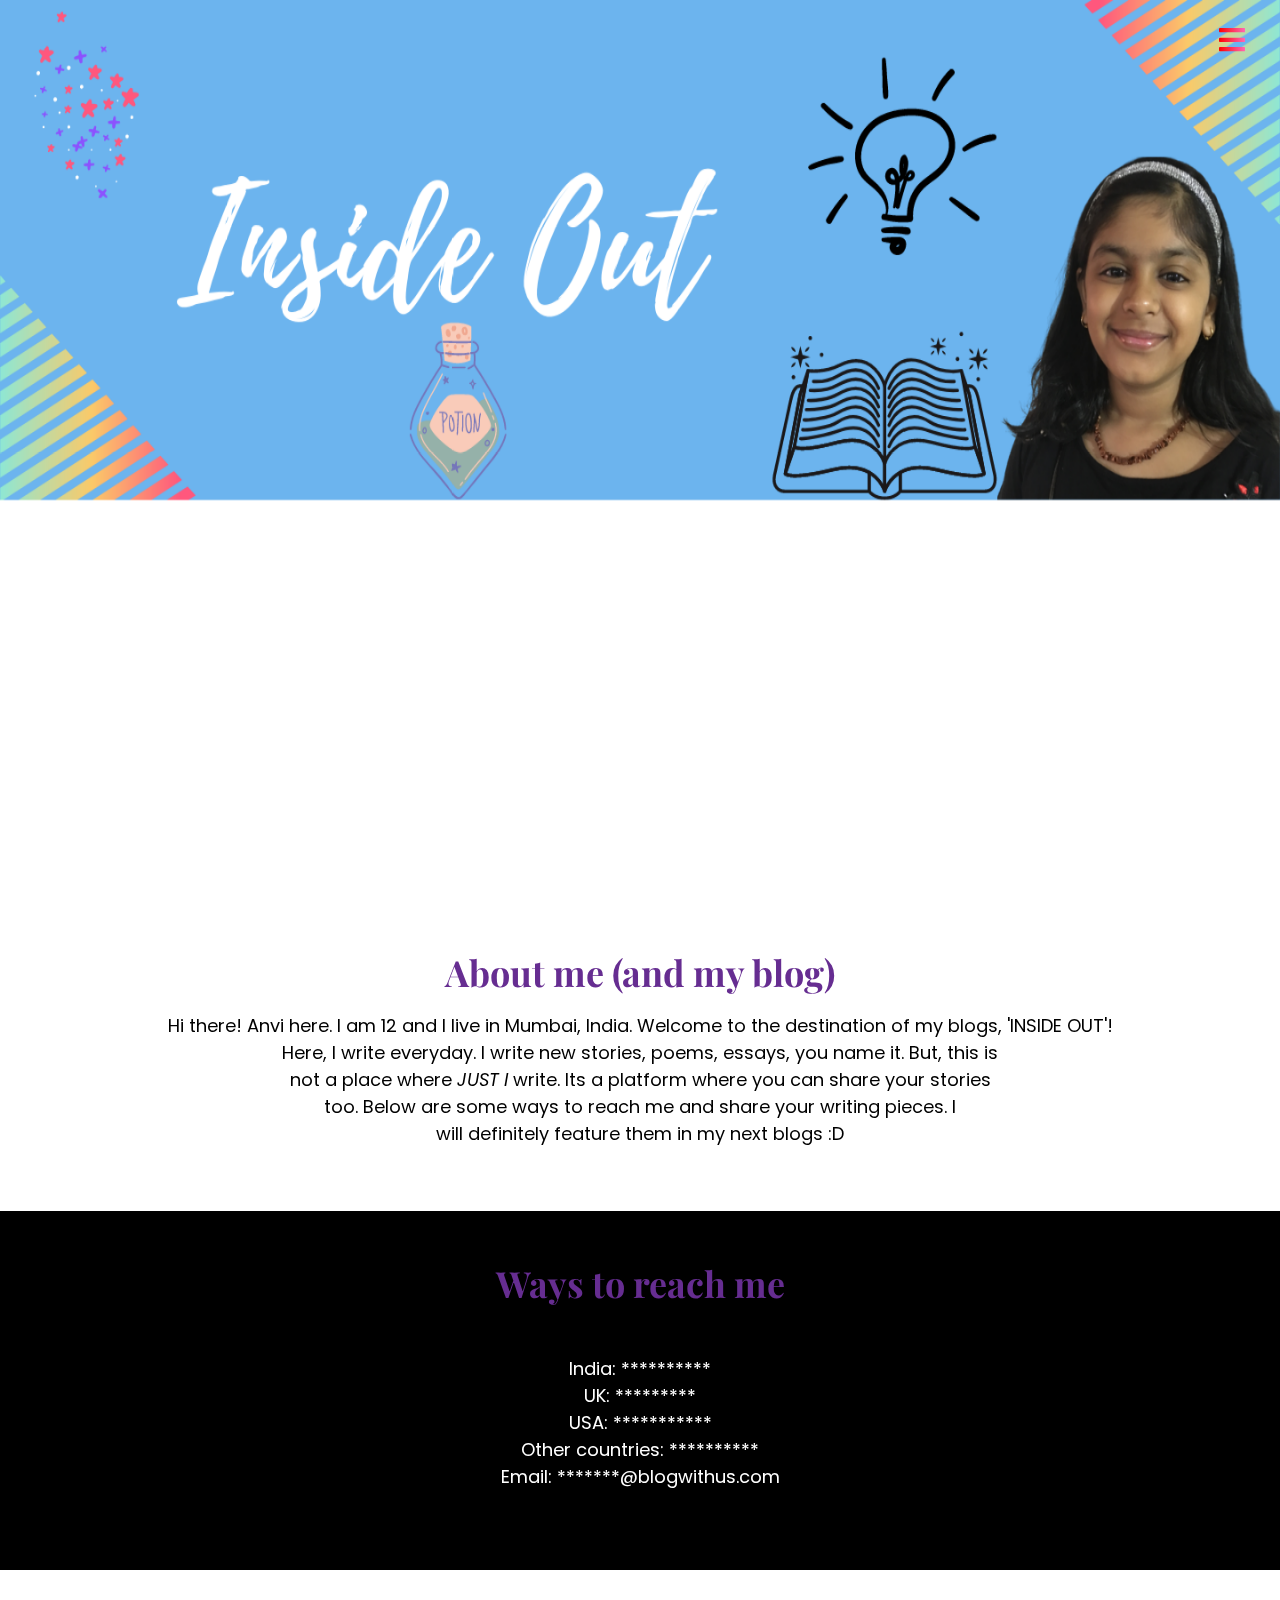
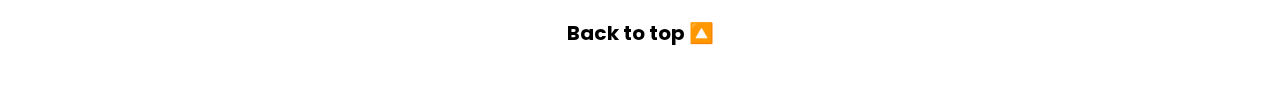
<file: index.html>
<!DOCTYPE html>
<html lang="en">
<head>
    <meta charset="UTF-8">
    <meta name="viewport" content="width=device-width, initial-scale=1.0">
    <title>Inside Out</title>
    <link rel="shortcut icon" type="image/png" href="https://external-content.duckduckgo.com/iu/?u=https%3A%2F%2Ftse2.mm.bing.net%2Fth%3Fid%3DOIP.itJcovpe9Apn0YC0ndMqfgHaHa%26pid%3DApi&f=1">
    <link rel="stylesheet" href="https://cdnjs.cloudflare.com/ajax/libs/font-awesome/5.10.2/css/all.min.css">
    <link rel="stylesheet" href="styles.css">
    <link rel="stylesheet" href="https://cdnjs.cloudflare.com/ajax/libs/font-awesome/4.7.0/css/font-awesome.min.css">

</head>
<body>
    <header>
        <div class="hamburger">
            <i class="fas fa-bars"></i>
            <i class="fas fa-times"></i>
        </div>
        <nav class="sidebar">
            <ul class="nav-list">
                <li class="nav-item">
                    <a href="index.html" class="nav-link current">
                        <i class="fas fa-home"></i>Home
                    </a>
                </li>
                <li class="nav-item">
                    <a href="interest.html" class="nav-link">
                        <i class="fas fa-address-card"></i>My Interests
                    </a>
                </li>
                <li class="nav-item">
                    <a href="resolution.html" class="nav-link">
                        <i class="fas fa-briefcase"></i>My Resolutions
                    </a>
                </li>
                <li class="nav-item">
                    <a href="review.html" class="nav-link">
                        <i class="fas fa-blog"></i>Reviews and Rating
                    </a>
                </li>
                <li class="nav-item">
                    <a href="./logsign.html" class="nav-link">
                        <i class="fas fa-envelope"></i>Sign up / Log in
                    </a>
                </li>

                
            </ul>
            <div class="social-media">
                <a target="blank" href="https://app.slack.com/client/T015KBZHXFY/G01H3ESERGE" class="icon-link">
                    <i class="fab fa-slack"></i>
                </a>
                <a target="blank" href="mailto:anviankur@gmail.com" class="icon-link">
                    <i class="fab fa-google"></i>
                </a>
                <a target="blank" href="https://codepen.io/anvi_gupta" class="icon-link">
                    <i class="fab fa-codepen"></i>
                </a>
                <a target="blank" href="https://github.com/anvi-gupta" class="icon-link">
                    <i class="fab fa-github-square"></i>
                </a>
            </div>

        </nav>
    </header>
    <main>
        <div class="zoom-content">
            <section id="section" class="hero"></section>
            <img src="./images/wave-small.png" alt=""><br>
<div class="content"><br><br>
    <h1>About me (and my blog)</h1><br>
    <p>Hi there! Anvi here. I am 12 and I live in Mumbai, India. Welcome to the destination of my blogs, 'INSIDE OUT'! <br> Here, 
        I write everyday. I write new stories, poems, essays, you name it. But, this is<br> not a place
        where <i>JUST I</i>  write. Its a platform where you can share your stories<br> too. Below are 
        some ways to reach me and share your writing pieces. I <br>will definitely feature them in my next blogs :D

    </p>
<br><br>
</div><br><br>
<div class="content2"><br><br><br>
    <h1>Ways to reach me</h1>
    <br><br><br>
    <p>India: **********
        <br>
        UK: *********
        <br>
        USA: ***********
        <br>
        Other countries: **********
        <br>
        Email: *******@blogwithus.com
    </p><br><br><br><br><br>

</div><br><br><br>
<div id="ahref">
    <a href="#section">Back to top 🔼</a></div><br><br><br>
        </div>
    </main>
<script src="./scripts.js"></script>
</body>
</html>
</body>
</html>
</file>
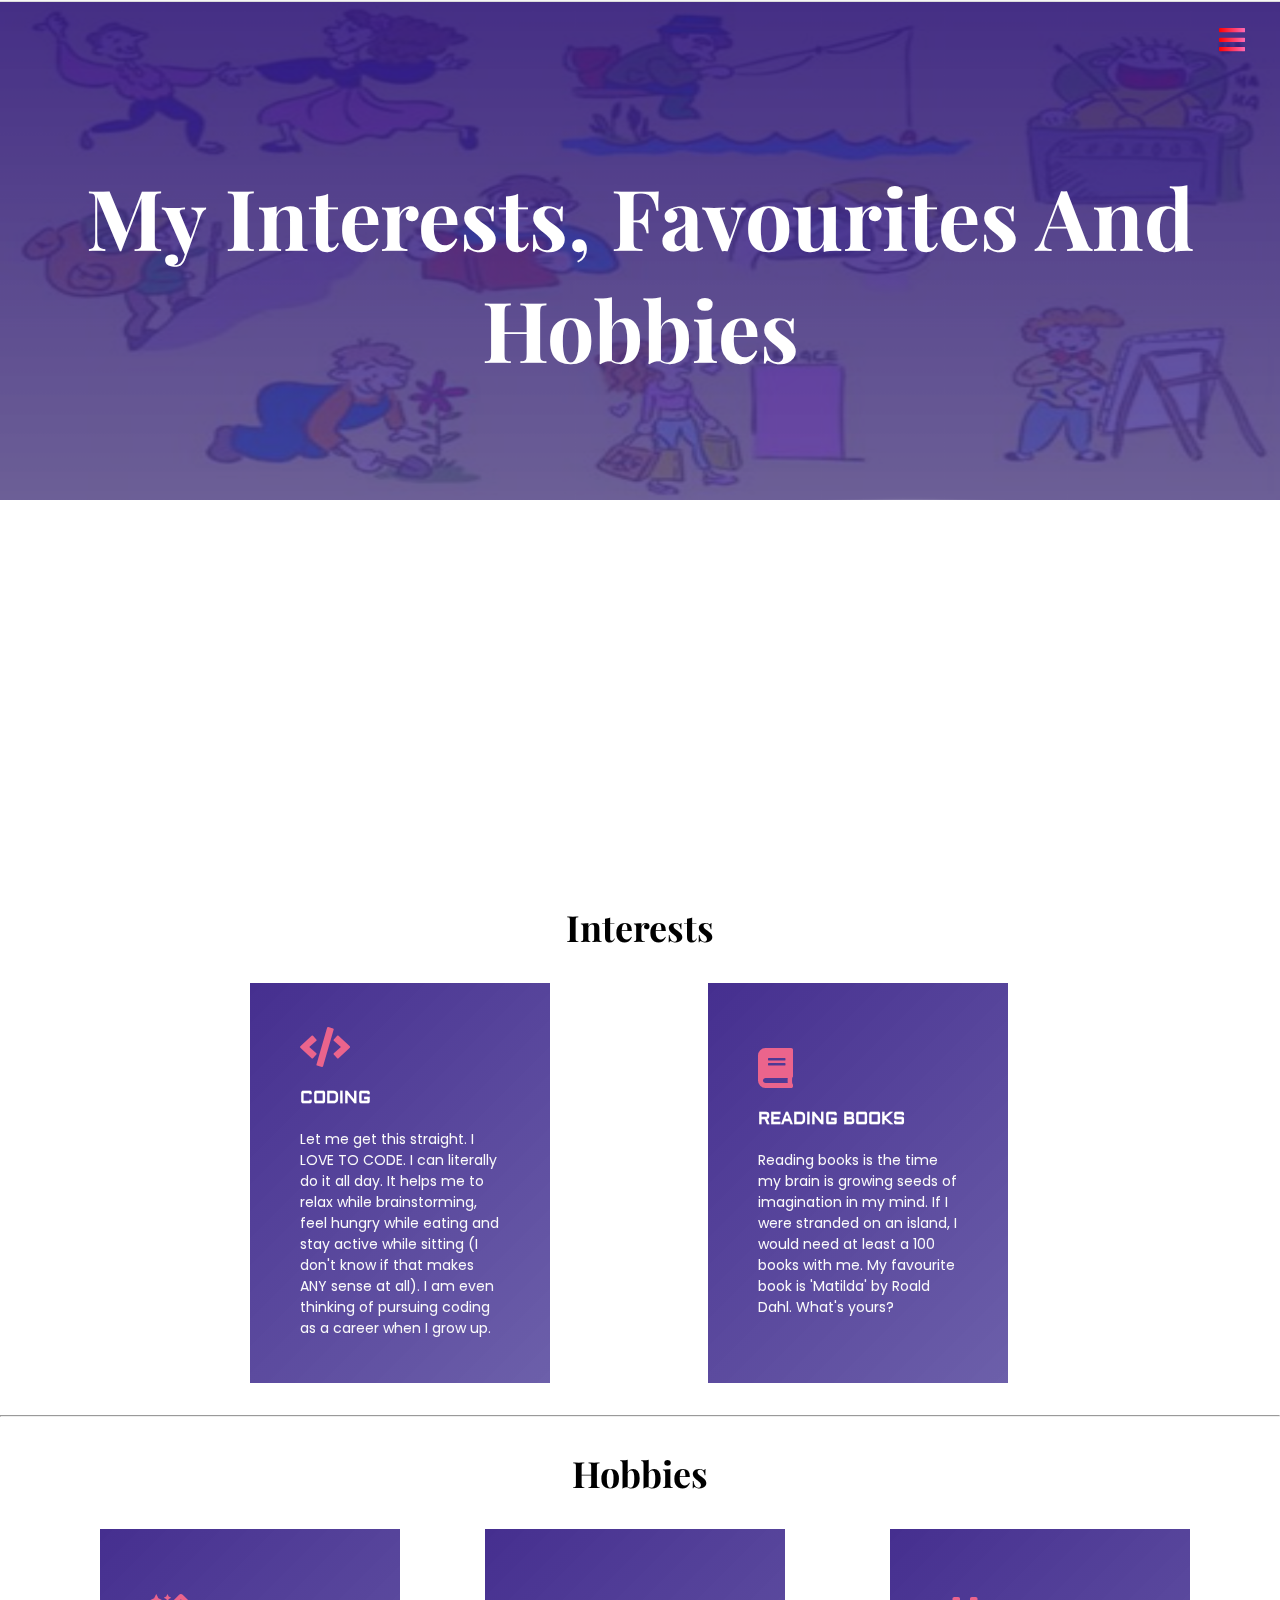
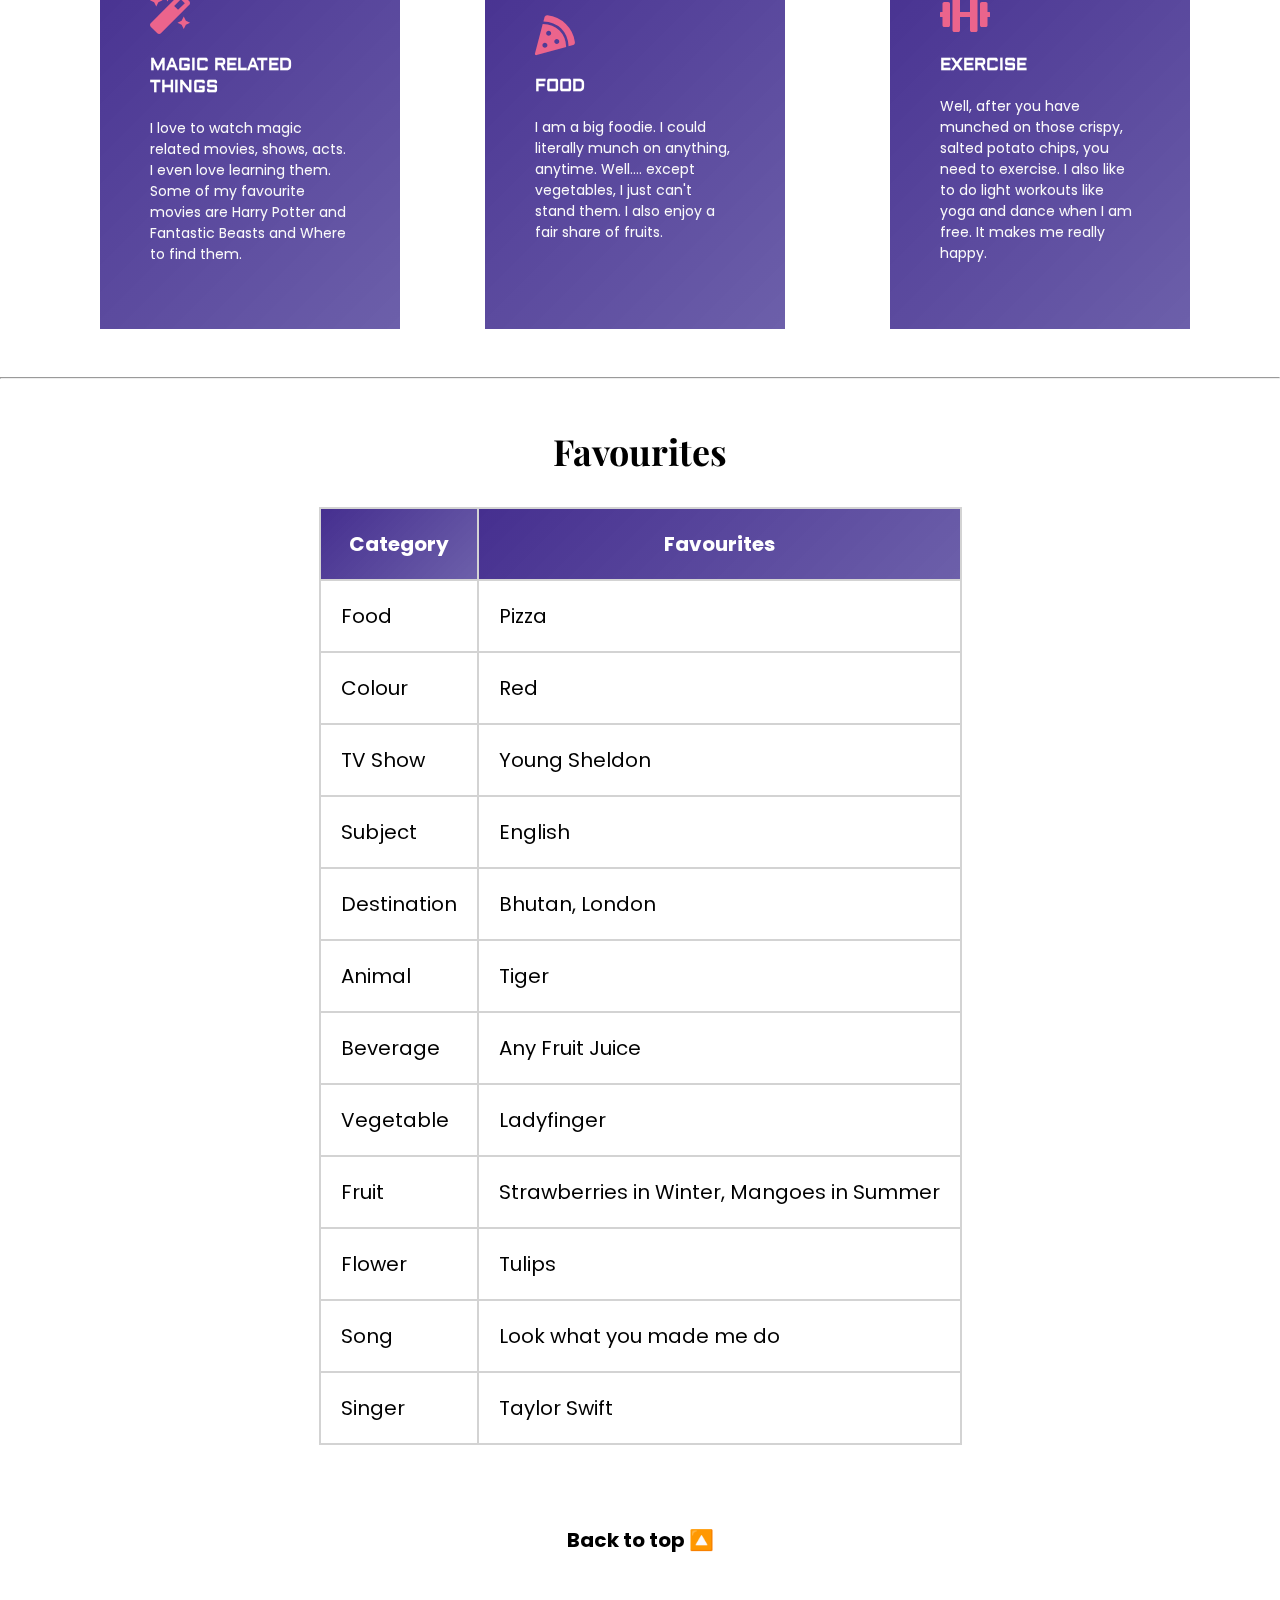
<file: interest.html>
<!DOCTYPE html>
<html lang="en">
<head>
    <meta charset="UTF-8">
    <meta name="viewport" content="width=device-width, initial-scale=1.0">
    <title>My Interests</title>
    <link rel="shortcut icon" type="image/png" href="https://external-content.duckduckgo.com/iu/?u=https%3A%2F%2Ftse2.mm.bing.net%2Fth%3Fid%3DOIP.itJcovpe9Apn0YC0ndMqfgHaHa%26pid%3DApi&f=1">
    <link rel="stylesheet" href="https://cdnjs.cloudflare.com/ajax/libs/font-awesome/5.10.2/css/all.min.css">
    <link rel="stylesheet" href="interest.css">
</head>
<body>
    <header>
        <div class="hamburger">
            <i class="fas fa-bars"></i>
            <i class="fas fa-times"></i>
        </div>
        <nav class="sidebar">
            <ul class="nav-list">
                <li class="nav-item">
                    <a href="index.html" class="nav-link current">
                        <i class="fas fa-home"></i>Home
                    </a>
                </li>
                <li class="nav-item">
                    <a href="interest.html" class="nav-link">
                        <i class="fas fa-address-card"></i>My Interests
                    </a>
                </li>
                <li class="nav-item">
                    <a href="resolution.html" class="nav-link">
                        <i class="fas fa-briefcase"></i>My Resolutions
                    </a>
                </li>
                <li class="nav-item">
                    <a href="review.html" class="nav-link">
                        <i class="fas fa-blog"></i>Reviews and Rating
                    </a>
                </li>
                <li class="nav-item">
                    <a href="./logsign.html" class="nav-link">
                        <i class="fas fa-envelope"></i>Sign up / Log in
                    </a>
                </li>

                
            </ul>
            <div class="social-media">
                <a target="blank" href="https://app.slack.com/client/T015KBZHXFY/G01H3ESERGE" class="icon-link">
                    <i class="fab fa-slack"></i>
                </a>
                <a target="blank" href="mailto:anviankur@gmail.com" class="icon-link">
                    <i class="fab fa-google"></i>
                </a>
                <a target="blank" href="https://codepen.io/anvi_gupta" class="icon-link">
                    <i class="fab fa-codepen"></i>
                </a>
                <a target="blank" href="https://github.com/anvi-gupta" class="icon-link">
                    <i class="fab fa-github-square"></i>
                </a>
            </div>

        </nav>
    </header>
    <main>
        <div class="zoom-content">
            <section id="section" class="hero">
                <h1>My Interests, Favourites And Hobbies</h1>
            </section>
            <img src="./images/wave-small.png" alt="">
            <div class="content">
                <br><br>
                <h1 id="h1">Interests</h1>
<br><br>
<div class="activities-grid">
    <div class="activities-grid-item star-gazing">
        <i class="fas fa-code"></i>
        <h1>Coding</h1>
        <p>Let me get this straight. I LOVE TO CODE. I can literally do it all day.
            It helps me to relax while brainstorming, feel hungry while eating and stay active while sitting (I don't know if that makes ANY sense at all).
            I am even thinking of pursuing coding as a career when I grow up.
        </p>
    </div>
    <div class="activities-grid-item hiking">
        <i class="fas fa-book"></i>
        <h1>Reading Books</h1>
        <p>Reading books is the time my brain is growing seeds of imagination in my mind.
            If I were stranded on an island, I would need at least a 100 books with me. My favourite book is 'Matilda'
            by Roald Dahl. What's yours?
        </p>
    </div>


</div>

<br><br>
<hr>
<br><br>
<h1 id="h1">Hobbies</h1><br><br>
<div class="activities-grid1">
    <div class="activities-grid-item star-gazing2">
        <i class="fas fa-magic"></i>
        <h1>Magic related things</h1>
        <p>I love to watch magic related movies, shows, acts. I even love learning them. Some of my 
            favourite movies are Harry Potter and Fantastic Beasts and Where to find them.
        </p>
    </div>
    <div class="activities-grid-item hiking2">
        <i class="fas fa-pizza-slice"></i>
        <h1>Food</h1>
        <p>I am a big foodie. I could literally munch on anything, anytime. Well....
            except vegetables, I just can't stand them. I also enjoy a fair share of fruits.
        </p>
    </div>
    <div class="activities-grid-item camping2">
        <i class="fas fa-dumbbell"></i>
        <h1>Exercise</h1>
        <p>Well, after you have munched on those crispy, salted potato chips, you need to exercise. I also like to do light workouts like yoga and dance when I am free. It makes me really happy.</p>
    </div>

</div>

<br><br><br>
<hr>
<br><br><br>
<h1 id="h1">Favourites</h1>
<br><br>
<table>
    <tr>
        <th>Category</th>
        <th>Favourites</th>
    </tr>
    <tr>
        <td>Food</td>
        <td>Pizza</td>
    </tr>
    <tr>
        <td>Colour</td>
        <td>Red</td>
    </tr>
    <tr>
        <td>TV Show</td>
        <td>Young Sheldon</td>
    </tr>
    <tr>
        <td>Subject</td>
        <td>English</td>
    </tr>
    <tr>
        <td>Destination</td>
        <td>Bhutan, London</td>
    </tr>
    <tr>
        <td>Animal</td>
        <td>Tiger</td>
    </tr>
    <tr>
        <td>Beverage</td>
        <td>Any Fruit Juice</td>
    </tr>
    <tr>
        <td>Vegetable</td>
        <td>Ladyfinger</td>
    </tr>
    <tr>
        <td>Fruit</td>
        <td>Strawberries in Winter, Mangoes in Summer</td>
    </tr>
    <tr>
        <td>Flower</td>
        <td>Tulips</td>
    </tr>
    <tr>
        <td>Song</td>
        <td>Look what you made me do</td>
    </tr>
    <tr>
        <td>Singer</td>
        <td>Taylor Swift</td>
    </tr>
    
</table><br><br><br><br><br>
<div id="ahref">
<a href="#section">Back to top 🔼</a></div><br><br><br>

            </div>
    </main>

    <script src="./scripts.js"></script>
</body>
</html>
</file>
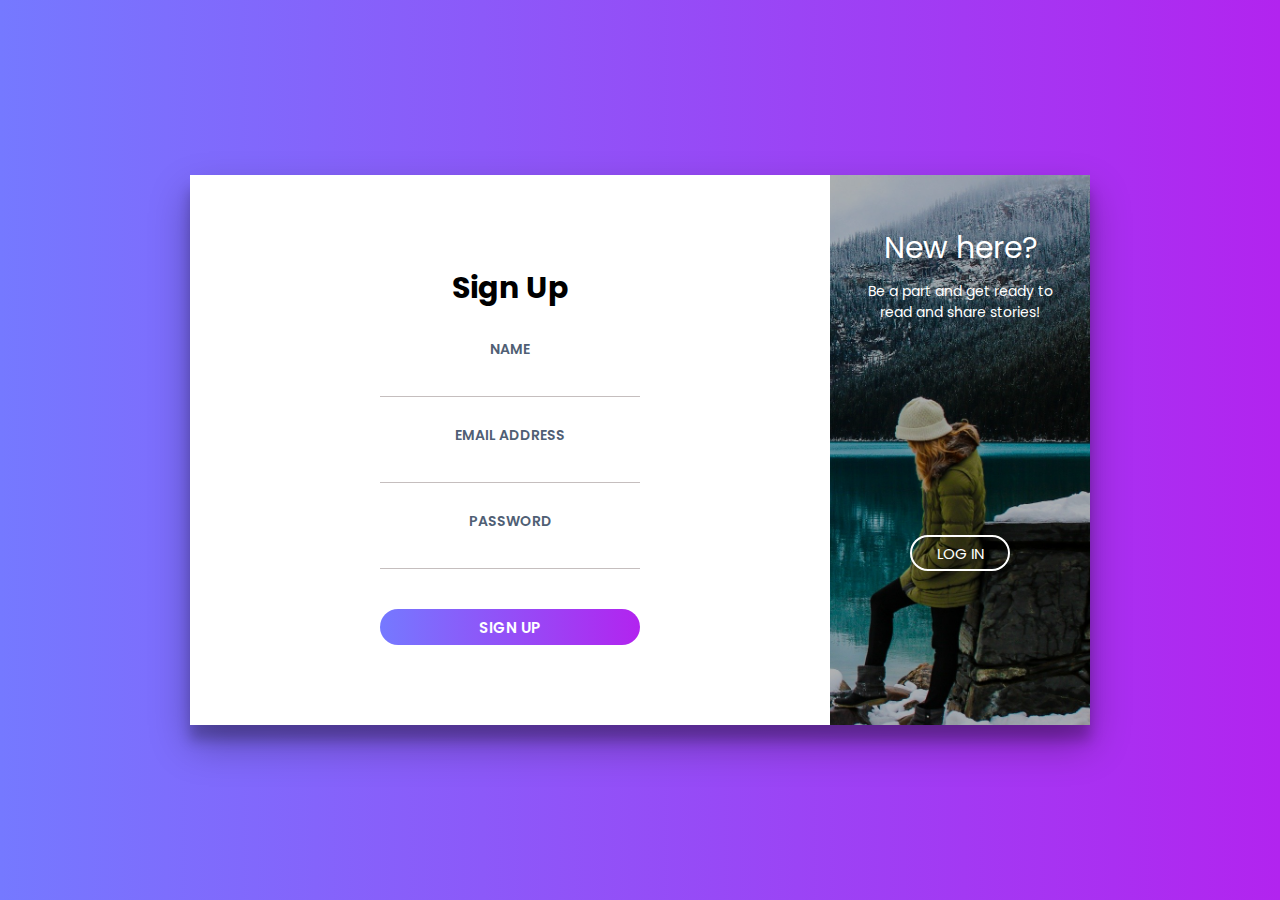
<file: logsign.html>
<!DOCTYPE html>
<html>
<head>
	<title>Log in/Sign up</title>
	<meta charset="UTF-8">
  <meta name="viewport" content="width=device-width, initial-scale=1">
  <link rel="shortcut icon" type="image/png" href="https://external-content.duckduckgo.com/iu/?u=https%3A%2F%2Ftse2.mm.bing.net%2Fth%3Fid%3DOIP.itJcovpe9Apn0YC0ndMqfgHaHa%26pid%3DApi&f=1">
  <link rel="stylesheet" type="text/css" href="logsign.css">
</head>
<body>
  <div class="cont">
    <div class="form sign-in"><br>
      <h2 class="h2">Sign Up</h2>
      <label>
        <span>Name</span>
        <input type="email" name="email" id="in">
      </label>
      <label>
        <span>Email Address</span>
        <input type="email" name="email">
      </label>
      <label>
        <span>Password</span>
        <input type="password" name="password">
      </label>
      <button class="submit" id="btn" type="button">Sign Up</button>


    </div>
    <H1 id="h1">Thank you <span id="span">________</span> for signing up to our website
    </H1>

    <div class="sub-cont">
      <div class="img">
        <div class="img-text m-in">
          <h2>Part of my family?</h2>
          <p>If you already have an account, just log in. I've missed you!</p>
        </div>
        <div class="img-text m-up">
          <h2>New here?</h2>
          <p>Be a part and get ready to read and share stories!</p>
        </div>

        <div class="img-btn">
          <span class="m-up">Log In</span>
          <span class="m-in">Sign Up</span>

        </div>
      </div>
      <div class="form sign-up">
        <h2 class="h2">Log In</h2>
        <label>
          <span>Name</span>
          <input type="text" id="up">
        </label>
        <label>
          <span>Email</span>
          <input type="email">
        </label>
        <label>
          <span>Password</span>
          <input type="password">
        </label>
        <label>
          <span>Confirm Password</span>
          <input type="password">
        </label>
        <button type="button" id="btn1" class="submit">Log In</button>
      </div>
      <h1 id="head">Welcome Back <span id="span2"> _____!!</span></h1>
    </div>
  </div>
<script type="text/javascript" src="script.js"></script>
</body>
</html>
</file>
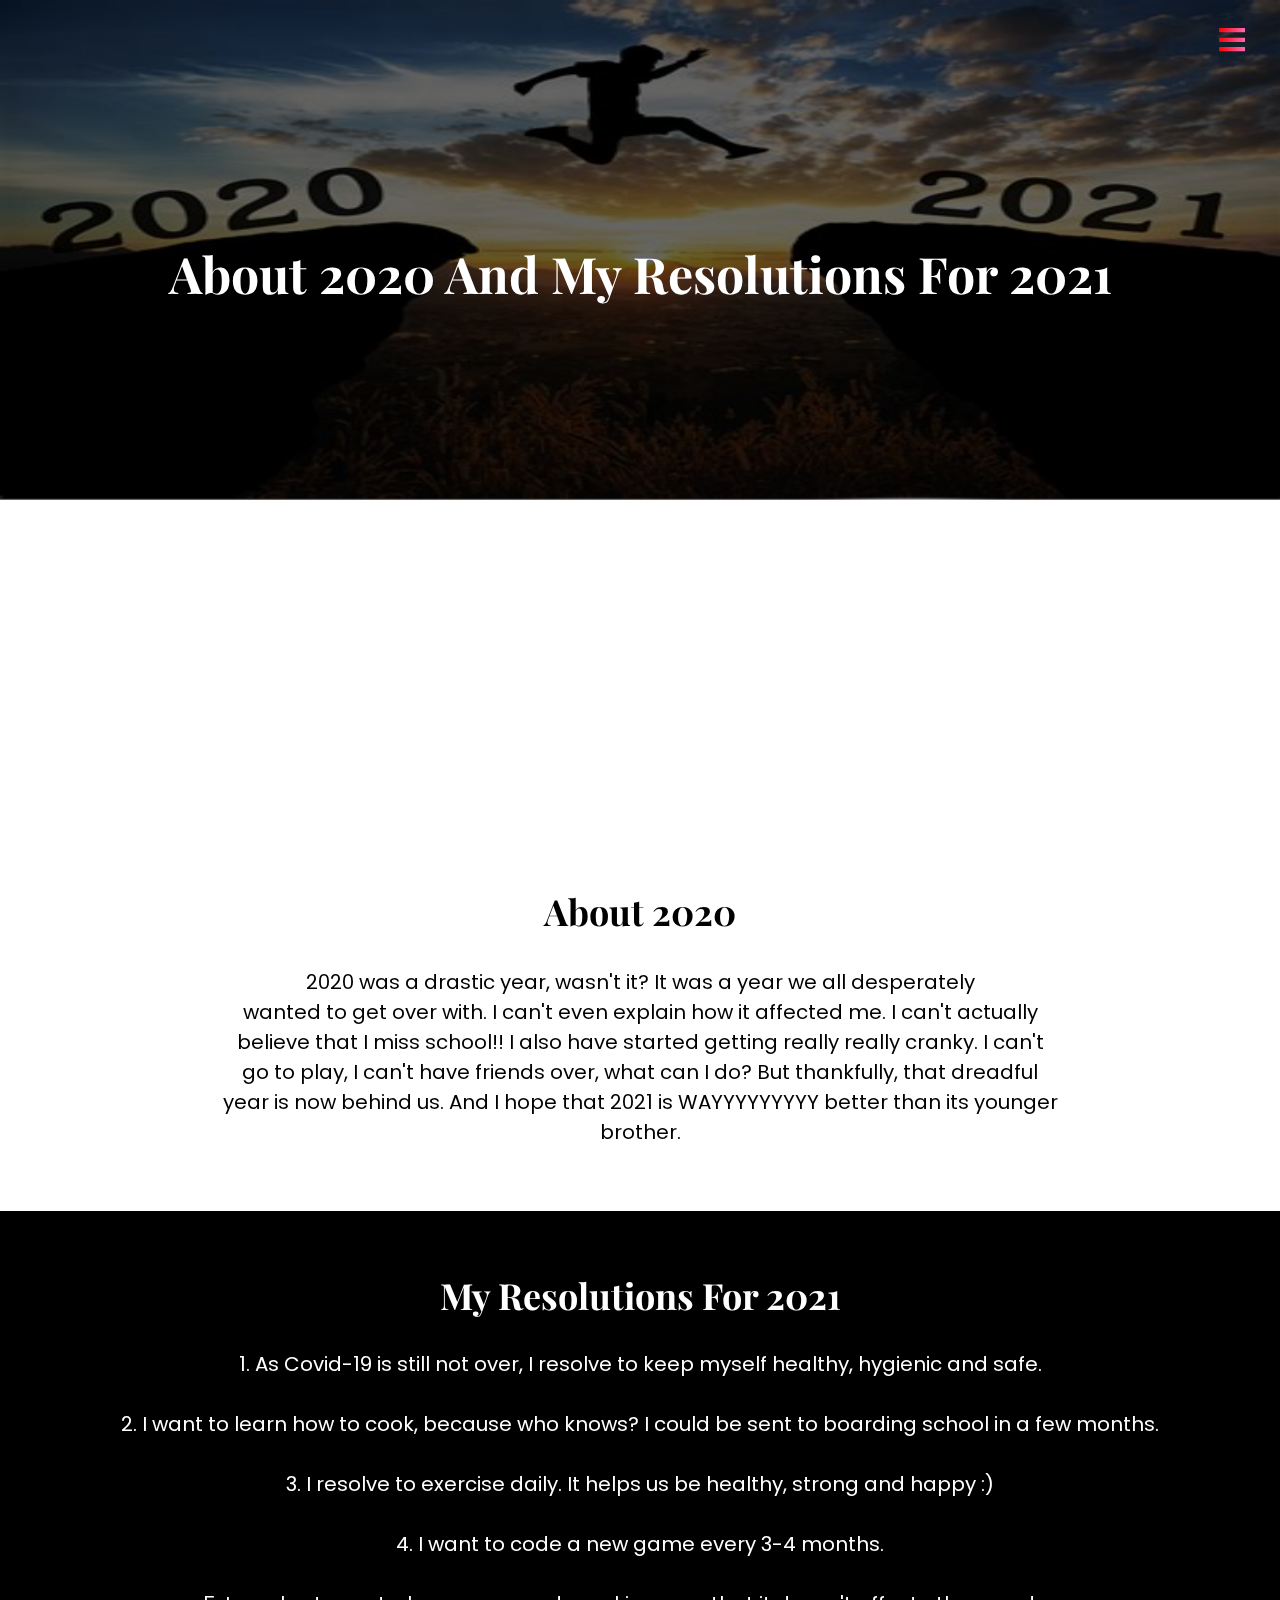
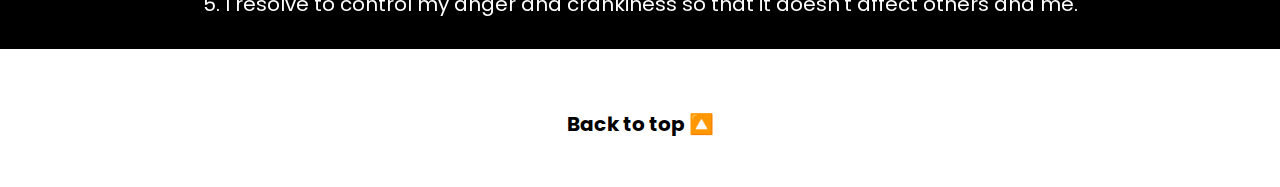
<file: resolution.html>
<!DOCTYPE html>
<html lang="en">
<head>
    <meta charset="UTF-8">
    <meta name="viewport" content="width=device-width, initial-scale=1.0">
    <title>Resolutions</title>
    <link rel="shortcut icon" type="image/png" href="https://external-content.duckduckgo.com/iu/?u=https%3A%2F%2Ftse2.mm.bing.net%2Fth%3Fid%3DOIP.itJcovpe9Apn0YC0ndMqfgHaHa%26pid%3DApi&f=1">
    <link rel="stylesheet" href="https://cdnjs.cloudflare.com/ajax/libs/font-awesome/5.10.2/css/all.min.css">
    <link rel="stylesheet" href="resolution.css">
    <link rel="stylesheet" href="https://cdnjs.cloudflare.com/ajax/libs/font-awesome/4.7.0/css/font-awesome.min.css">

</head>
<body>
    <header>
        <div class="hamburger">
            <i class="fas fa-bars"></i>
            <i class="fas fa-times"></i>
        </div>
        <nav class="sidebar">
            <ul class="nav-list">
                <li class="nav-item">
                    <a href="index.html" class="nav-link current">
                        <i class="fas fa-home"></i>Home
                    </a>
                </li>
                <li class="nav-item">
                    <a href="interest.html" class="nav-link">
                        <i class="fas fa-address-card"></i>My Interests
                    </a>
                </li>
                <li class="nav-item">
                    <a href="resolution.html" class="nav-link">
                        <i class="fas fa-briefcase"></i>My Resolutions
                    </a>
                </li>
                <li class="nav-item">
                    <a href="review.html" class="nav-link">
                        <i class="fas fa-blog"></i>Reviews and Rating
                    </a>
                </li>
                <li class="nav-item">
                    <a href="./logsign.html" class="nav-link">
                        <i class="fas fa-envelope"></i>Sign up / Log in
                    </a>
                </li>

                
            </ul>
            <div class="social-media">
                <a target="blank" href="https://app.slack.com/client/T015KBZHXFY/G01H3ESERGE" class="icon-link">
                    <i class="fab fa-slack"></i>
                </a>
                <a target="blank" href="mailto:anviankur@gmail.com" class="icon-link">
                    <i class="fab fa-google"></i>
                </a>
                <a target="blank" href="https://codepen.io/anvi_gupta" class="icon-link">
                    <i class="fab fa-codepen"></i>
                </a>
                <a target="blank" href="https://github.com/anvi-gupta" class="icon-link">
                    <i class="fab fa-github-square"></i>
                </a>
            </div>

        </nav>
    </header>
    <main>
        <div class="zoom-content">
            
            <section id="section" class="hero">
                <h1 id="h1">
                    About 2020 And My Resolutions For 2021
                </h1>
            </section>
            <img src="./images/wave-small.png" alt=""><br>
            <br>
            <div id="content">
                
                <h1 id="head">About 2020</h1><br><br>
                <p>2020 was a drastic year, wasn't it? It was a year we all desperately <br> wanted to get over with.
                    I can't even explain how it affected me. I can't actually <br> believe that I miss school!! I also
                    have started getting really really cranky. I can't <br> go to play, I can't have friends over, what can I do?
                    But thankfully, that dreadful <br> year is now behind us. And I hope that 2021 is WAYYYYYYYYY better than its younger  <br>brother.
                </p>
                <br><br><br><br>
                </div>
          
<div class="main"><br><br>
    <h1>My Resolutions For 2021</h1>

<div id="main"><br>
    <p>
    1. As Covid-19 is still not over, I resolve to keep myself healthy, hygienic and safe. 
    <br><br>
    2. I want to learn how to cook, because who knows? I could be sent to boarding school in a few months.
    <br><br>
    3. I resolve to exercise daily. It helps us be healthy, strong and happy :)
    <br><br>
    4. I want to code a new game every 3-4 months.
    <br><br>
    5. I resolve to control my anger and crankiness so that it doesn't affect others and me.
    <br><br>
</div></div>
</div><div id="ahref"><br><br>
<a href="#section">Back to top 🔼</a></div><br><br><br>

        </div>
    </main>
<script src="./scripts.js"></script>
</body>
</html>
</file>
<file: styles.css>
@import url('https://fonts.googleapis.com/css2?family=Playfair+Display&family=Poppins&family=Roboto:wght@300&display=swap');

*,
*::before,
*::after{
    margin: 0;
    padding: 0;
    box-sizing: border-box;
}
html{
    font-family: 'Poppins',sans-serif;
    font-size: 10px;
    scroll-behavior: smooth;
}


a{
    text-decoration: none;
}
.hamburger{
    position: fixed;
    top: 2rem;
    right: 3rem;
    padding: 0.5rem;
    cursor: pointer;
    z-index: 2000;
}

.hamburger i{
    font-size: 3rem;
    background: linear-gradient(to right, red 0%, hotpink 100%);
    -webkit-background-clip: text;
    -webkit-text-fill-color: transparent;

}
.fa-times{
    display: none;
}

header::before{
    content: "";
    position: fixed;
    top: 0;
    left: 0;
    bottom: 0;
    right: 0;
    background-color: rgba(0,0,0,0.9);
    transform: translate(-100%,-100%);
    opacity: 0;
    z-index: 999;
    transition: opacity 0.6s, transform 0.2s 0.6s;
}

.sidebar{
    background-color: #1f253d;
    position: fixed;
    top: 0;
    left: 0;
    width: 28rem;
    height: 100vh;
    display: flex;
    flex-direction: column;
    justify-content: space-between;
    padding: 1.6rem;
    z-index: 1000;
    transform: translateX(-100%);
    transition: transform 0.6s cubic-bezier(0.95,0.05,0.795,0.035);
}

.nav-list{
    list-style: none;
}
.nav-item{
    position: relative;
}
.nav-item::before{
    content:"";
    position: absolute;
    width: 100%;
    height: 1px;
    left: 0;
    bottom: 0;
    background: linear-gradient(to right, #2af598 0%, #009efd 100%);

}
.nav-link{
    display: block;
    font-size: 1.3rem;
    color: rgba(255,255,255,0.4);
    text-transform: uppercase;
    line-height: 8rem;
    letter-spacing: 3px;
    transition: color 0.6s;
}
.nav-link:hover{
    color: rgba(255,255,255,0.8);
}
.nav-link.current{
    color: #ffffff;
}

.nav-link i{
    font-size: 2rem;
    margin-right: 1rem;
}
.social-media{
    display: flex;
    padding: 2rem;
}

.icon-link{
    width: 5rem;
    height: 5rem;
    border-radius: 100%;
    display: flex;
    transition: background-color 0.6s;
}
.icon-link:hover{
    background-color: rgba(0,0,0,0.3);
}
.icon-link i{
    margin: auto;
    font-size: 2.5rem;
    color: rgba(255,255,255,0.4);
    transition: color 0.6s;
}
.icon-link i{
    color: rgba(255,255,255,0.8);
}
main{
    perspective: 100rem;
}
.zoom-content{
    transform-style: preserve-3d;
    transition: transform 0.6s cubic-bezier(0.95,0.05,0.795,0.035);
}

.hero{
    width: 100%;
    height: 100vh;
    background: url('./images/Untitled\ design.png') no-repeat fixed;
    background-size: 100% 500px;
}

.active .fa-times{
    display: block;
}
.active .fa-bars{
    display: none;
}
header.active::before{
    transform: translate(0,0);
    opacity: 1;
    transition: opacity 0.6s;
}
.active .sidebar{
    transform: translateX(0);
}

.active .zoom-content{
    transform: translate3d(0, 0, -15rem);
}
@media screen and (max-width: 450px){
    .nav-link{
        line-height: 5rem;
    }
    .hamburger{
        top: 1.5rem;
        right: 1.5rem;
    }
}
@media screen and (max-width: 450px){
    .sidebar{
        width: 25rem;
    }
}
img{
    height: 100px;
    width: 1263px;
    margin-top: -170px;
}

.content h1{
    font-family: 'Playfair Display', serif;
    color: #662d91;
    text-align: center;
    font-size: 3.6rem;
}
.content p{
    font-family: 'Poppins', sans-serif;
    font-size: 1.8rem;
    text-align: center;
}
.content2{
    background-color: black;
}
.content2 h1{
    font-family: 'Playfair Display', serif;
    color: #662d91;
    text-align: center;
    font-size: 3.6rem;
}
.content2 p{
    font-family: 'Poppins', sans-serif;
    font-size: 1.8rem;
    text-align: center;
    color: white;
}
#ahref{
    text-decoration: none;
    font-size: 2rem;
    text-align: center;
    font-weight: 700;
    font-family: 'Poppins', sans-serif;
}
#ahref>a{
    color: black;
}
#back-to-top-btn {
    display: none;
    position: fixed;
    bottom: 20px;
    right: 20px;
    font-size: 26px;
    width: 50px;
    height: 50px;
    background-color: #fff;
    color: #333;
    cursor: pointer;
    outline: none;
    border: 3px solid #333;
    border-radius: 50%;
    transition-duration: 0.2s;
    transition-timing-function: ease-in-out;
    transition-property: background-color, color;
  }
  #back-to-top-btn:hover, #back-to-top-btn:focus {
    background-color: #333;
    color: #fff;  
  }
  
  @media(max-width: 992px) {
    .container { padding: 20px 100px; }
    #back-to-top-btn { font-size: 22px; width: 40px; height: 40px; bottom: 15px; right: 15px; }
  }
  @media(max-width:768px) {
    body { font-size: 16px; }
    .container { padding: 10px 50px; }
    h1 { font-size: 26px; }
    h2 { font-size: 22px; }
    hr { margin: 30px 0; }
    #back-to-top-btn { font-size: 18px; width: 32px; height: 32px; bottom: 6px; right: 6px; }
  }
  
  /* Animations */
  .btnEntrance {
    animation-duration: 0.5s;
    animation-fill-mode: both;
    animation-name: btnEntrance;
  }
  /* zoomIn */
  /* @keyframes btnEntrance { 
    from {
      opacity: 0;
      transform: scale3d(0.3, 0.3, 0.3);
    }
    to {
      opacity: 1;
    }    
  } */
  
  /* fadeInUp */
  @keyframes btnEntrance {
    from {
      opacity: 0;
      transform: translate3d(0, 100%, 0);
    }
    to {
      opacity: 1;
      transform: translate3d(0, 0, 0);
    }
  }
  
  .btnExit {
    animation-duration: 0.25s;
    animation-fill-mode: both;  
    animation-name: btnExit;
  }
  /* zoomOut */
  /* @keyframes btnExit {
    from {
      opacity: 1;
    }
    to {
      opacity: 0;
      transform: scale3d(0.3, 0.3, 0.3);
    }
  } */
  
  /* fadeOutDown */
  @keyframes btnExit {
    from {
      opacity: 1;
    }
    to {
      opacity: 0;
      transform: translate3d(0, 100%, 0);
    }
  }
</file>
<file: interest.css>
@import url('https://fonts.googleapis.com/css2?family=Aldrich&family=Playfair+Display&family=Poppins&family=Roboto:wght@300&display=swap');

*,
*::before,
*::after{
    margin: 0;
    padding: 0;
    box-sizing: border-box;
}
html{
    font-family: 'Poppins',sans-serif;
    font-size: 10px;
    scroll-behavior: smooth;
}


a{
    text-decoration: none;
}
.hamburger{
    position: fixed;
    top: 2rem;
    right: 3rem;
    padding: 0.5rem;
    cursor: pointer;
    z-index: 2000;
}

.hamburger i{
    font-size: 3rem;
    background: linear-gradient(to right, red 0%, hotpink 100%);
    -webkit-background-clip: text;
    -webkit-text-fill-color: transparent;

}
.fa-times{
    display: none;
}

header::before{
    content: "";
    position: fixed;
    top: 0;
    left: 0;
    bottom: 0;
    right: 0;
    background-color: rgba(0,0,0,0.9);
    transform: translate(-100%,-100%);
    opacity: 0;
    z-index: 999;
    transition: opacity 0.6s, transform 0.2s 0.6s;
}

.sidebar{
    background-color: #1f253d;
    position: fixed;
    top: 0;
    left: 0;
    width: 28rem;
    height: 100vh;
    display: flex;
    flex-direction: column;
    justify-content: space-between;
    padding: 1.6rem;
    z-index: 1000;
    transform: translateX(-100%);
    transition: transform 0.6s cubic-bezier(0.95,0.05,0.795,0.035);
}

.nav-list{
    list-style: none;
}
.nav-item{
    position: relative;
}
.nav-item::before{
    content:"";
    position: absolute;
    width: 100%;
    height: 1px;
    left: 0;
    bottom: 0;
    background: linear-gradient(to right, #2af598 0%, #009efd 100%);

}
.nav-link{
    display: block;
    font-size: 1.3rem;
    color: rgba(255,255,255,0.4);
    text-transform: uppercase;
    line-height: 8rem;
    letter-spacing: 3px;
    transition: color 0.6s;
}
.nav-link:hover{
    color: rgba(255,255,255,0.8);
}
.nav-link.current{
    color: #ffffff;
}

.nav-link i{
    font-size: 2rem;
    margin-right: 1rem;
}
.social-media{
    display: flex;
    padding: 2rem;
}

.icon-link{
    width: 5rem;
    height: 5rem;
    border-radius: 100%;
    display: flex;
    transition: background-color 0.6s;
}
.icon-link:hover{
    background-color: rgba(0,0,0,0.3);
}
.icon-link i{
    margin: auto;
    font-size: 2.5rem;
    color: rgba(255,255,255,0.4);
    transition: color 0.6s;
}
.icon-link i{
    color: rgba(255,255,255,0.8);
}
main{
    perspective: 100rem;
}
.zoom-content{
    transform-style: preserve-3d;
    transition: transform 0.6s cubic-bezier(0.95,0.05,0.795,0.035);
}

section{
    width: 100%;
    height: 95vh;
    background:url('./images/Screenshot\ \(115\).png') no-repeat fixed;
    background-size: 100% 500px;
    font-family: 'Playfair Display', serif;
    color: #ffffff;
    font-size: 4.2rem;
    text-align: center;
    padding-top: 160px;
}

.active .fa-times{
    display: block;
}
.active .fa-bars{
    display: none;
}
header.active::before{
    transform: translate(0,0);
    opacity: 1;
    transition: opacity 0.6s;
}
.active .sidebar{
    transform: translateX(0);
}

.active .zoom-content{
    transform: translate3d(0, 0, -15rem);
}
@media screen and (max-width: 450px){
    .nav-link{
        line-height: 5rem;
    }
    .hamburger{
        top: 1.5rem;
        right: 1.5rem;
    }
}
@media screen and (max-width: 450px){
    .sidebar{
        width: 25rem;
    }
}
img{
    height: 100px;
    width: 100%;
    margin-top: -170px;
}

#h1{
    font-family: 'Playfair Display', serif;
        text-align: center;
    font-size: 3.6rem;
}
.activities-grid{
    display: grid;
    grid-template-columns: repeat(auto-fit, minmax(25rem, 1fr));
    grid-gap: 2.5rem;
}
.activities-grid1{
    display: grid;
    grid-template-columns: repeat(auto-fit, minmax(25rem, 1fr));
    grid-gap: 2.5rem;
}
.activities-grid-item{
    width: 300px;
    height: 40rem;
    padding: 5rem;
    color: #fafafa;
    position: relative;
    display: flex;
    flex-direction: column;
    justify-content: center;
    cursor: pointer;
    z-index: 1;
}


.activities-grid-item::before{
    content: "";
    position: absolute;
    top: 0;
    left: 0;
    width: 100%;
    height: 100%;
    background: linear-gradient(135deg, rgba(49,24,131,0.9) 0%, rgba(72,56,149,0.8) 100%);
    z-index: -1;
}
.activities-grid-item2::before{
    content: "";
    position: absolute;
    top: 0;
    left: 0;
    width: 100%;
    height: 100%;
    background: linear-gradient(135deg, rgba(49,24,131,0.9) 0%, rgba(72,56,149,0.8) 100%);
    z-index: -1;
}

.star-gazing{
    background: url('https://external-content.duckduckgo.com/iu/?u=https%3A%2F%2Ftse2.mm.bing.net%2Fth%3Fid%3DOIP.0qkfU3-qgHVinJsPMBBl0wHaD3%26pid%3DApi&f=1') center  no-repeat;
    background-size: 100% 100%;
    margin-left: 250px;
    font-size: 1.4rem;
    font-family: 'Poppins', sans-serif;

}
.star-gazing2{
    background: url('https://external-content.duckduckgo.com/iu/?u=https%3A%2F%2Ftse3.mm.bing.net%2Fth%3Fid%3DOIP.f3Ev5PxzYwU94YKHfxw2EgHaHa%26pid%3DApi&f=1') center  no-repeat;
    background-size: 100% 100%;
    margin-left: 100px;
    font-size: 1.4rem;
    font-family: 'Poppins', sans-serif;

}

.hiking2{
    background: url('https://external-content.duckduckgo.com/iu/?u=https%3A%2F%2Ftse4.mm.bing.net%2Fth%3Fid%3DOIP.C6nKW6N63HMiMzte0c2o1AHaFj%26pid%3DApi&f=1') center  no-repeat;
    background-size: 100% 100%;
    margin-left: 50px;
    font-size: 1.4rem;
    font-family: 'Poppins', sans-serif;

}

.hiking{
    background: url('https://images.unsplash.com/photo-1541963463532-d68292c34b19?ixlib=rb-1.2.1&ixid=eyJhcHBfaWQiOjEyMDd9&auto=format&fit=crop&w=634&q=80') center  no-repeat;
    background-size: 100% 100%;
    margin-left: 55px;
    font-size: 1.4rem;
    font-family: 'Poppins', sans-serif;

}

.camping2{
    background: url('https://external-content.duckduckgo.com/iu/?u=https%3A%2F%2Ftse4.mm.bing.net%2Fth%3Fid%3DOIP.9CgmDOs_hUkUKnzKNHSV3QHaE8%26pid%3DApi&f=1') center  no-repeat;
    background-size: 100% 100%;
    margin-left: 20px;
    font-size: 1.4rem;
    font-family: 'Poppins', sans-serif;

}


.activities-grid-item i{
    font-size: 4rem;
    color: #eb648c;
}


.activities-grid-item h1{
    font-family: 'Aldrich', sans-serif;
    font-size: 1.7rem;
    text-transform: uppercase;
    margin: 2rem 0;
    color: white;
}
table,th,tr,td{
    margin: auto;
    border: 2px solid lightgray;
    border-spacing: 5px;
    padding: 20px;
    border-collapse: collapse;
    font-size: 20px;
    cursor: pointer;
    font-family: 'Poppins',sans-serif;
}
th{
    background:linear-gradient(135deg, rgba(49,24,131,0.9) 0%, rgba(72,56,149,0.8) 100%);
    color: white;
}
tr:hover{
    background-color: #eb648c;
}
#ahref{
    text-decoration: none;
    font-size: 2rem;
    text-align: center;
    font-weight: 700;
    font-family: 'Poppins', sans-serif;

}
#ahref>a{
    color: black;
}
</file>
<file: logsign.css>
@import url('https://fonts.googleapis.com/css2?family=Aldrich&family=Playfair+Display&family=Poppins&family=Roboto:wght@300&display=swap');

*, *:before, *:after{
    margin: 0;
    padding: 0;
    box-sizing: border-box;
    font-family: 'Poppins',sans-serif;

  }

  body{
    width: 100%;
    height: 100vh;
    display: flex;
    justify-content: center;
    align-items: center;
    background: -webkit-linear-gradient(left, #7579ff, #b224ef);
  }
  
  input, button{
    border:none;
    outline: none;
    background: none;
        font-family: 'Poppins',sans-serif;

  }
  
  .cont{
    overflow: hidden;
    position: relative;
    width: 900px;
    height: 550px;
    background: #fff;
    box-shadow: 0 19px 38px rgba(0, 0, 0, 0.30), 0 15px 12px rgba(0, 0, 0, 0.22);
  }
  
  .form{
    position: relative;
    width: 640px;
    height: 100%;
    padding: 50px 30px;
    -webkit-transition:-webkit-transform 1.2s ease-in-out;
    transition: -webkit-transform 1.2s ease-in-out;
    transition: transform 1.2s ease-in-out;
    transition: transform 1.2s ease-in-out, -webkit-transform 1.2s ease-in-out;
  }
  
  h2{
    width: 100%;
    font-size: 30px;
    text-align: center;
  }
  
  label{
    display: block;
    width: 260px;
    margin: 25px auto 0;
    text-align: center;
  }
  
  label span{
    font-size: 14px;
    font-weight: 600;
    color: #505f75;
    text-transform: uppercase;
  }
  
  input{
    display: block;
    width: 100%;
    margin-top: 5px;
    font-size: 16px;
    padding-bottom: 5px;
    border-bottom: 1px solid rgba(109, 93, 93, 0.4);
    text-align: center;
  }
  
  button{
    display: block;
    margin: 0 auto;
    width: 260px;
    height: 36px;
    border-radius: 30px;
    color: #fff;
    font-size: 15px;
    cursor: pointer;
  }
  
  .submit{
    margin-top: 40px;
    margin-bottom: 30px;
    text-transform: uppercase;
    font-weight: 600;
    font-family: 'Poppins',sans-serif;
    background: -webkit-linear-gradient(left, #7579ff, #b224ef);
  }
  
  .submit:hover{
    background: -webkit-linear-gradient(left, #b224ef, #7579ff);
  }
  
  .forgot-pass{
    margin-top: 15px;
    text-align: center;
    font-size: 14px;
    font-weight: 600;
    color: #0c0101;
    cursor: pointer;
  }
  
  .forgot-pass:hover{
    color: red;
  }
  
  .social-media{
    width: 100%;
    text-align: center;
    margin-top: 20px;
  }
  
  .social-media ul{
    list-style: none;
  }
  
  .social-media ul li{
    display: inline-block;
    cursor: pointer;
    margin: 25px 15px;
  }
  
  .social-media img{
    width: 40px;
    height: 40px;
  }
  
  .sub-cont{
    overflow: hidden;
    position: absolute;
    left: 640px;
    top: 0;
    width: 900px;
    height: 100%;
    padding-left: 260px;
    background: #fff;
    -webkit-transition: -webkit-transform 1.2s ease-in-out;
    transition: -webkit-transform 1.2s ease-in-out;
    transition: transform 1.2s ease-in-out;
  }
  
  .cont.s-signup .sub-cont{
    -webkit-transform:translate3d(-640px, 0, 0);
            transform:translate3d(-640px, 0, 0);
  }
  
  .img{
    overflow: hidden;
    z-index: 2;
    position: absolute;
    left: 0;
    top: 0;
    width: 260px;
    height: 100%;
    padding-top: 360px;
  }
  
  .img:before{
    content: '';
    position: absolute;
    right: 0;
    top: 0;
    width: 900px;
    height: 100%;
    background-image: url(images/bg.jpg);
    background-size: cover;
    transition: -webkit-transform 1.2s ease-in-out;
    transition: transform 1.2s ease-in-out, -webkit-transform 1.2s ease-in-out;
  }
  
  .img:after{
    content: '';
    position: absolute;
    left: 0;
    top: 0;
    width: 100%;
    height: 100%;
    background: rgba(0,0,0,0.3);
  }
  
  .cont.s-signup .img:before{
    -webkit-transform:translate3d(640px, 0, 0);
            transform:translate3d(640px, 0, 0);
  }
  
  .img-text{
    z-index: 2;
    position: absolute;
    left: 0;
    top: 50px;
    width: 100%;
    padding: 0 20px;
    text-align: center;
    color: #fff;
    -webkit-transition:-webkit-transform 1.2s ease-in-out;
    transition: -webkit-transform 1.2s ease-in-out;
    transition: transform 1.2s ease-in-out, -webkit-transform 1.2s ease-in-out;
  }
  
  .img-text h2{
    margin-bottom: 10px;
    font-weight: normal;
  }
  
  .img-text p{
    font-size: 14px;
    line-height: 1.5;
  }
  
  .cont.s-signup .img-text.m-up{
    -webkit-transform:translateX(520px);
            transform:translateX(520px);
  }
  
  .img-text.m-in{
    -webkit-transform:translateX(-520px);
            transform:translateX(-520px);
  }
  
  .cont.s-signup .img-text.m-in{
    -webkit-transform:translateX(0);
            transform:translateX(0);
  }
  
  
  .sign-in{
    padding-top: 65px;
    -webkit-transition-timing-function:ease-out;
            transition-timing-function:ease-out;
  }
  
  .cont.s-signup .sign-in{
    -webkit-transition-timing-function:ease-in-out;
            transition-timing-function:ease-in-out;
    -webkit-transition-duration:1.2s;
            transition-duration:1.2s; 
    -webkit-transform:translate3d(640px, 0, 0);
            transform:translate3d(640px, 0, 0);
  }
  
  .img-btn{
    overflow: hidden;
    z-index: 2;
    position: relative;
    width: 100px;
    height: 36px;
    margin: 0 auto;
    background: transparent;
    color: #fff;
    text-transform: uppercase;
    font-size: 15px;
    cursor: pointer;
  }
  
  .img-btn:after{
    content: '';
    z-index: 2;
    position: absolute;
    left: 0;
    top: 0;
    width: 100%;
    height: 100%;
    border: 2px solid #fff;
    border-radius: 30px;
  }
  
  .img-btn span{
    position: absolute;
    left: 0;
    top: 0;
    display: -webkit-box;
    display: flex;
    -webkit-box-pack:center;
    justify-content: center;
    align-items: center;
    width: 100%;
    height: 100%;
    -webkit-transition:-webkit-transform 1.2s;
    transition: -webkit-transform 1.2s;
    transition: transform 1.2s;
    transition: transform 1.2s, -webkit-transform 1.2s;;
  }
  
  .img-btn span.m-in{
    -webkit-transform:translateY(-72px);
            transform:translateY(-72px);
  }
  
  .cont.s-signup .img-btn span.m-in{
    -webkit-transform:translateY(0);
            transform:translateY(0);
  }
  
  .cont.s-signup .img-btn span.m-up{
    -webkit-transform:translateY(72px);
            transform:translateY(72px);
  }
  
  .sign-up{
    -webkit-transform:translate3d(-900px, 0, 0);
            transform:translate3d(-900px, 0, 0);
  }
  
  .cont.s-signup .sign-up{
    -webkit-transform:translate3d(0, 0, 0);
            transform:translate3d(0, 0, 0);
  }
</file>
<file: resolution.css>
@import url('https://fonts.googleapis.com/css2?family=Aldrich&family=Playfair+Display&family=Poppins&family=Roboto:wght@300&display=swap');

*,
*::before,
*::after{
    margin: 0;
    padding: 0;
    box-sizing: border-box;
}
html{
    font-family: 'Poppins',sans-serif;
    font-size: 10px;
    scroll-behavior: smooth;
}


a{
    text-decoration: none;
}
.hamburger{
    position: fixed;
    top: 2rem;
    right: 3rem;
    padding: 0.5rem;
    cursor: pointer;
    z-index: 2000;
    
}

.hamburger i{
    font-size: 3rem;
    background: linear-gradient(to right, red 0%, hotpink 100%);
    -webkit-background-clip: text;
    -webkit-text-fill-color: transparent;

}
.fa-times{
    display: none;
}

header::before{
    content: "";
    position: fixed;
    top: 0;
    left: 0;
    bottom: 0;
    right: 0;
    background-color: rgba(0,0,0,0.9);
    transform: translate(-100%,-100%);
    opacity: 0;
    z-index: 999;
    transition: opacity 0.6s, transform 0.2s 0.6s;
}

.sidebar{
    background-color: #1f253d;
    position: fixed;
    top: 0;
    left: 0;
    width: 28rem;
    height: 100vh;
    display: flex;
    flex-direction: column;
    justify-content: space-between;
    padding: 1.6rem;
    z-index: 1000;
    transform: translateX(-100%);
    transition: transform 0.6s cubic-bezier(0.95,0.05,0.795,0.035);
}

.nav-list{
    list-style: none;
}
.nav-item{
    position: relative;
}
.nav-item::before{
    content:"";
    position: absolute;
    width: 100%;
    height: 1px;
    left: 0;
    bottom: 0;
    background: linear-gradient(to right, #2af598 0%, #009efd 100%);

}
.nav-link{
    display: block;
    font-size: 1.3rem;
    color: rgba(255,255,255,0.4);
    text-transform: uppercase;
    line-height: 8rem;
    letter-spacing: 3px;
    transition: color 0.6s;
}
.nav-link:hover{
    color: rgba(255,255,255,0.8);
}
.nav-link.current{
    color: #ffffff;
}

.nav-link i{
    font-size: 2rem;
    margin-right: 1rem;
}
.social-media{
    display: flex;
    padding: 2rem;
}

.icon-link{
    width: 5rem;
    height: 5rem;
    border-radius: 100%;
    display: flex;
    transition: background-color 0.6s;
}
.icon-link:hover{
    background-color: rgba(0,0,0,0.3);
}
.icon-link i{
    margin: auto;
    font-size: 2.5rem;
    color: rgba(255,255,255,0.4);
    transition: color 0.6s;
}
.icon-link i{
    color: rgba(255,255,255,0.8);
}
main{
    perspective: 100rem;
}
.zoom-content{
    transform-style: preserve-3d;
    transition: transform 0.6s cubic-bezier(0.95,0.05,0.795,0.035);
}

.hero{
    width: 100%;
    height: 95vh;
    background:url('./images/Screenshot\ \(116\).png') no-repeat fixed;
    background-size: 100% 500px;
    padding-top: 160px;
}

.active .fa-times{
    display: block;
}
.active .fa-bars{
    display: none;
}
header.active::before{
    transform: translate(0,0);
    opacity: 1;
    transition: opacity 0.6s;
}
.active .sidebar{
    transform: translateX(0);
}

.active .zoom-content{
    transform: translate3d(0, 0, -10rem);
}
@media screen and (max-width: 450px){
    .nav-link{
        line-height: 5rem;
    }
    .hamburger{
        top: 1.5rem;
        right: 1.5rem;
    }
}
@media screen and (max-width: 450px){
    .sidebar{
        width: 25rem;
    }
}
img{
    height: 100px;
    width: 100%;
    margin-top: -170px;
}

#h1{
    font-family: 'Playfair Display', serif;
    text-align: center;
    font-size: 5rem;
    color: white;
    margin-top: 80px;
}
#head{
    font-family: 'Playfair Display', serif;
    text-align: center;
    font-size: 3.6rem;

}
#content p{
    font-family: 'Poppins',sans-serif;
    font-size: 2rem;
    text-align: center;
 }
#ahref{
    text-decoration: none;
    font-size: 2rem;
    text-align: center;
    font-weight: 700;
    font-family: 'Poppins', sans-serif;
}
#ahref>a{
    color: black;
}

.main{
    font-family: 'Poppins',sans-serif;
    font-size: 2rem;
    text-align: center;
    color: white;
    background-color: black;
}
.main h1{
    font-family: 'Playfair Display', serif;
    text-align: center;
    font-size: 3.6rem;
color: white;
}
</file>
